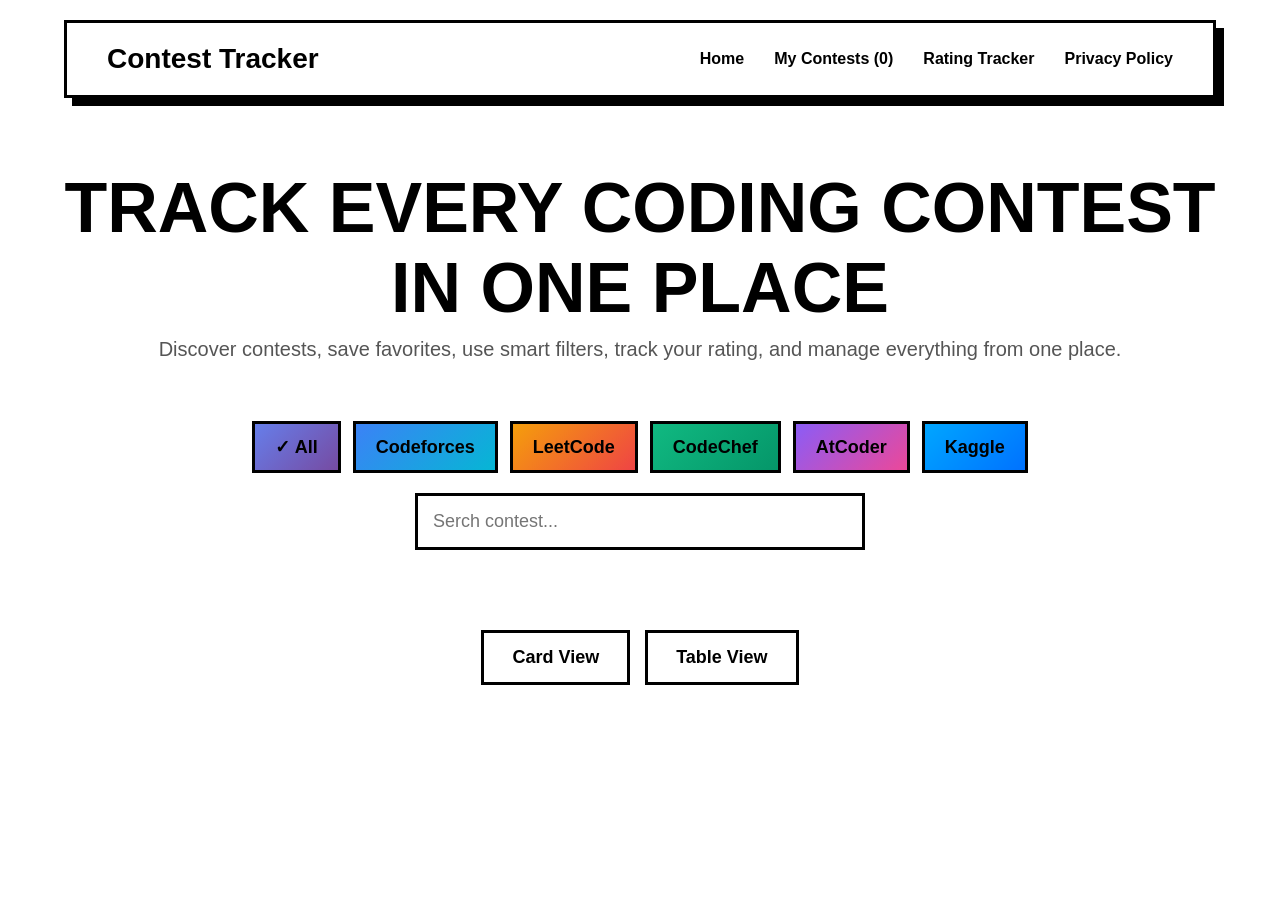
<file: index.html>
<!DOCTYPE html>
<html>
<head>
    <title>Contest Tracker</title>
    <link rel="stylesheet" href="style.css">
    <link href="https://fonts.googleapis.com/css2?family=Space+Mono:wght@400;700&display=swap" rel="stylesheet">
</head>
<body>

    <nav>
        <h2>Contest Tracker</h2>

        <ul>

            <li>
                <a href="index.html">
                    Home
                </a>
            </li>
        
            <li>
                <a href="mycontests.html"
                    id="my-contests-link">

                    My Contests

                </a>
            </li>
        
            <li>
                <a href="rating.html">
                    Rating Tracker
                </a>
            </li>

            <li>
                <a href="privacy.html">

                    Privacy Policy
            
                </a>
            </li>
            
        
        </ul>
    </nav>


    <section class="hero">
        <h1>Track Every Coding Contest In One Place</h1>

        <p>
            Discover contests, save favorites, use smart filters,
track your rating, and manage everything from one place.
            </p>
        
    </section>

    <div class="filters">

        <button
            id="all-btn"
            data-name="All">
            ✓ All
        </button>
    
        <button
            id="cf-btn"
            data-name="Codeforces">
            Codeforces
        </button>
    
        <button
            id="lc-btn"
            data-name="LeetCode">
            LeetCode
        </button>
    
        <button
            id="cc-btn"
            data-name="CodeChef">
            CodeChef
        </button>
    
        <button
            id="ac-btn"
            data-name="AtCoder">
            AtCoder
        </button>
    
        <button
            id="kaggle-btn"
            data-name="Kaggle">
            Kaggle
        </button>
    
    </div>

    <section class="search-section">
        <input
            type = "text"
            id = "search-input"
            placeholder = "Serch contest..."
        >
    </section>


    <div class="view-buttons">

        <button id="card-view-btn">
            Card View
        </button>
    
        <button id="table-view-btn">
            Table View
        </button>
    
    </div>
    
    <section
        class="cards"
        id="contest-container">
    </section>
    
    <section
        id="table-container"
        style="display:none;">
    </section>
    

<script src="script.js">
</script>

</body>

</html>
</file>
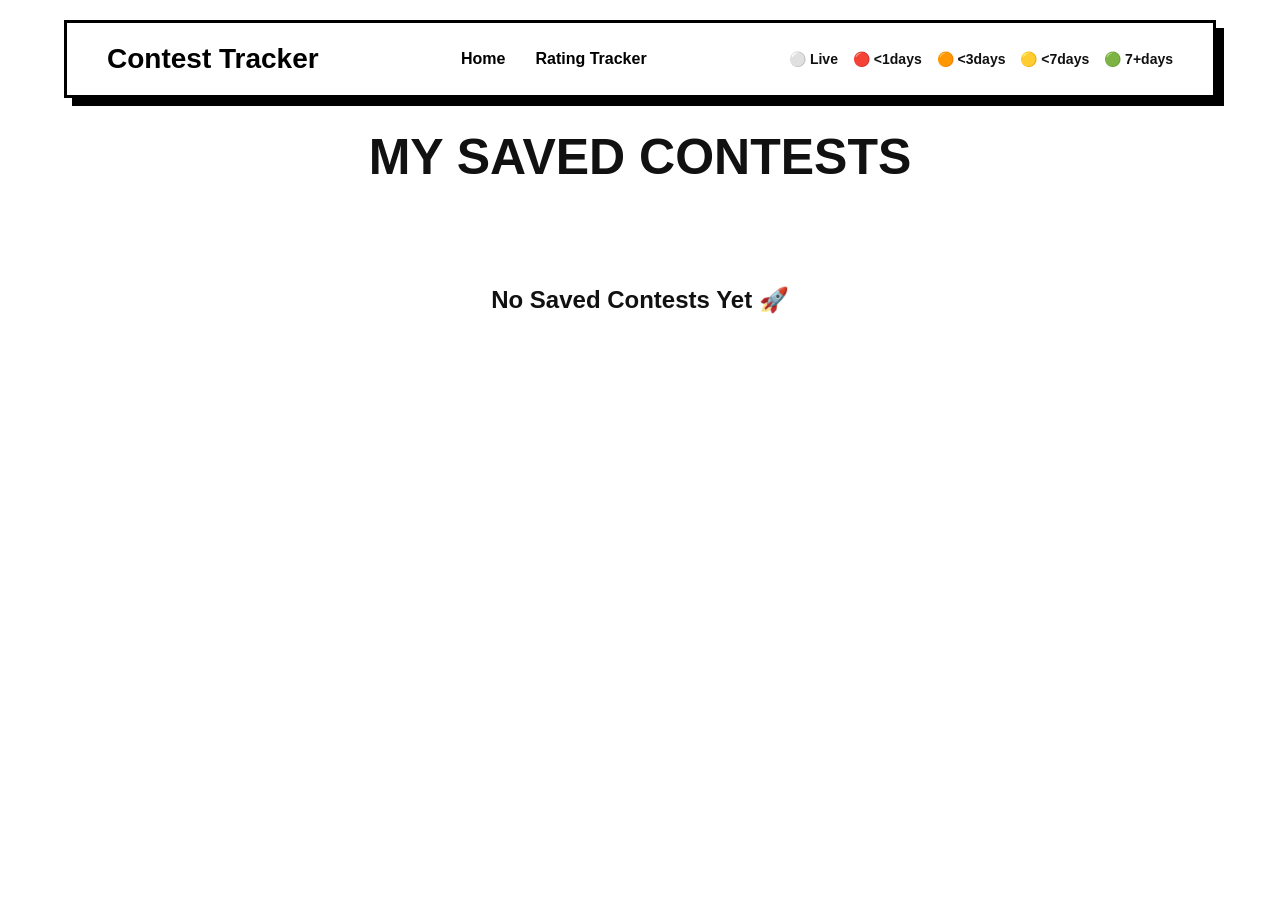
<file: mycontests.html>
<!DOCTYPE html>
<html>

<head>

    <title>My Contests</title>

    <link rel="stylesheet" href="style.css">

</head>

<body>
    <nav>

        <h2>Contest Tracker</h2>
    
        <ul>
    
            <li>
                <a href="index.html">
                    Home
                </a>
            </li>

            <li>
                <a href="rating.html">
                    Rating Tracker
                </a>
            </li>

    
        </ul>

        <div class="contest-legend">

            <span>⚪️ Live</span>

            <span>🔴 <1days</span>
        
            <span>🟠 <3days</span>
        
            <span>🟡 <7days</span>
        
            <span>🟢 7+days</span>
        
        </div>
    
    </nav>

    <h1 class="page-title">

        My Saved Contests
    
    </h1>

    <div id="my-contests-container">

        

    </div>

    

    <script src="mycontests.js"></script>

</body>

</html>
</file>
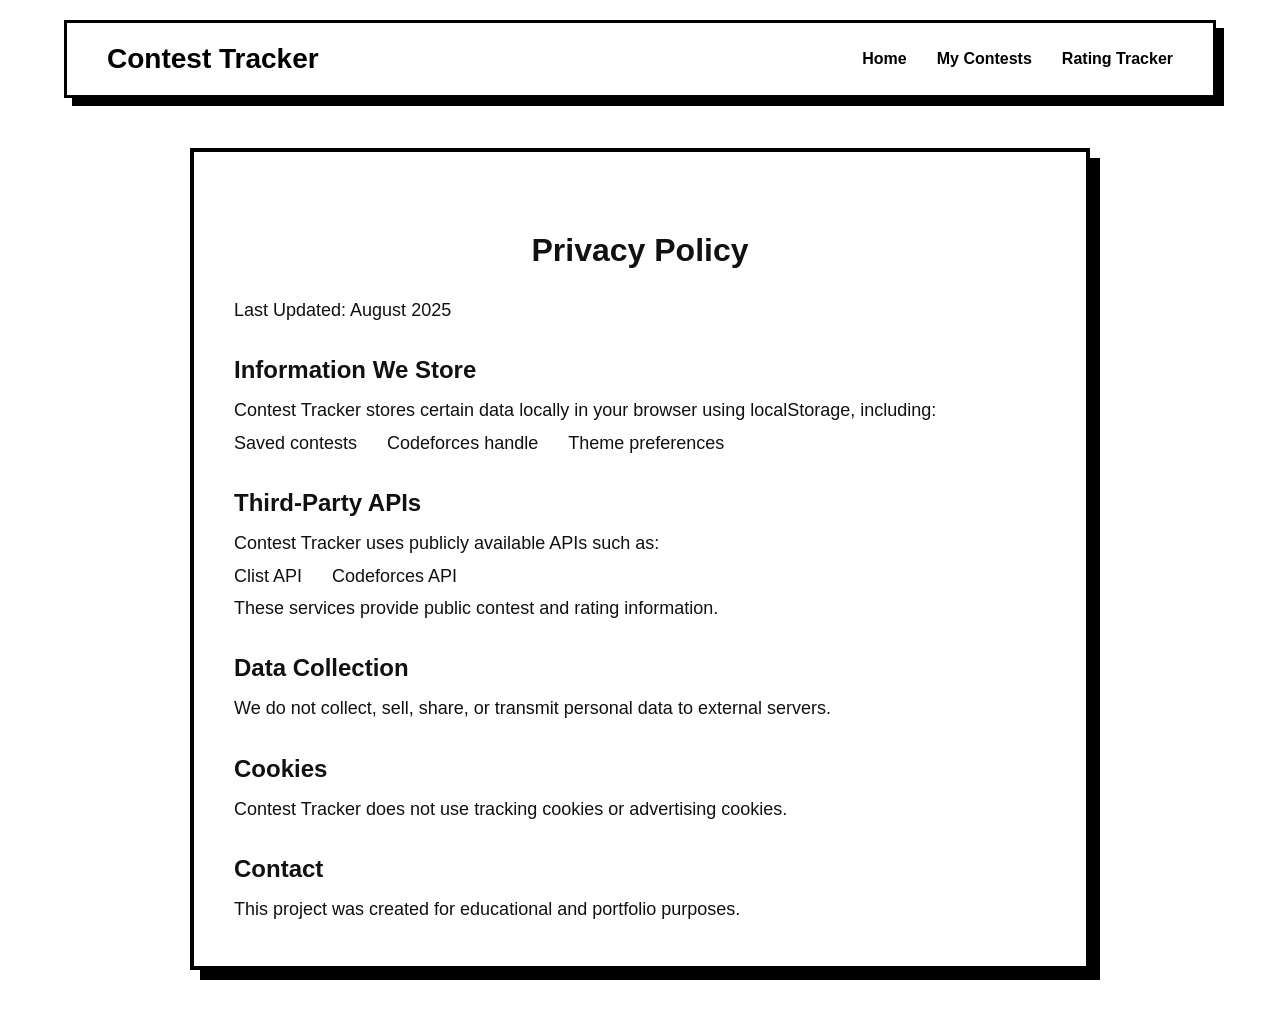
<file: privacy.html>
<!DOCTYPE html>
<html>

<head>

    <title>Privacy Policy</title>

    <link rel="stylesheet" href="style.css">

</head>

<body>

    <nav>

        <h2>Contest Tracker</h2>

        <ul>

            <li>
                <a href="index.html">
                    Home
                </a>
            </li>

            <li>
                <a href="mycontests.html">
                    My Contests
                </a>
            </li>

            <li>
                <a href="rating.html">
                    Rating Tracker
                </a>
            </li>

        </ul>

    </nav>

    <div class="privacy-container">

        <h1>Privacy Policy</h1>

        <p>
            Last Updated: August 2025
        </p>

        <h2>Information We Store</h2>

        <p>

            Contest Tracker stores certain data locally in your browser
            using localStorage, including:

        </p>

        <ul>

            <li>Saved contests</li>

            <li>Codeforces handle</li>

            <li>Theme preferences</li>

        </ul>

        <h2>Third-Party APIs</h2>

        <p>

            Contest Tracker uses publicly available APIs such as:

        </p>

        <ul>

            <li>Clist API</li>

            <li>Codeforces API</li>

        </ul>

        <p>

            These services provide public contest and rating information.

        </p>

        <h2>Data Collection</h2>

        <p>

            We do not collect, sell, share, or transmit personal data
            to external servers.

        </p>

        <h2>Cookies</h2>

        <p>

            Contest Tracker does not use tracking cookies or advertising cookies.

        </p>

        <h2>Contact</h2>

        <p>

            This project was created for educational and portfolio purposes.

        </p>

        

    </div>

    

</body>

</html>
</file>
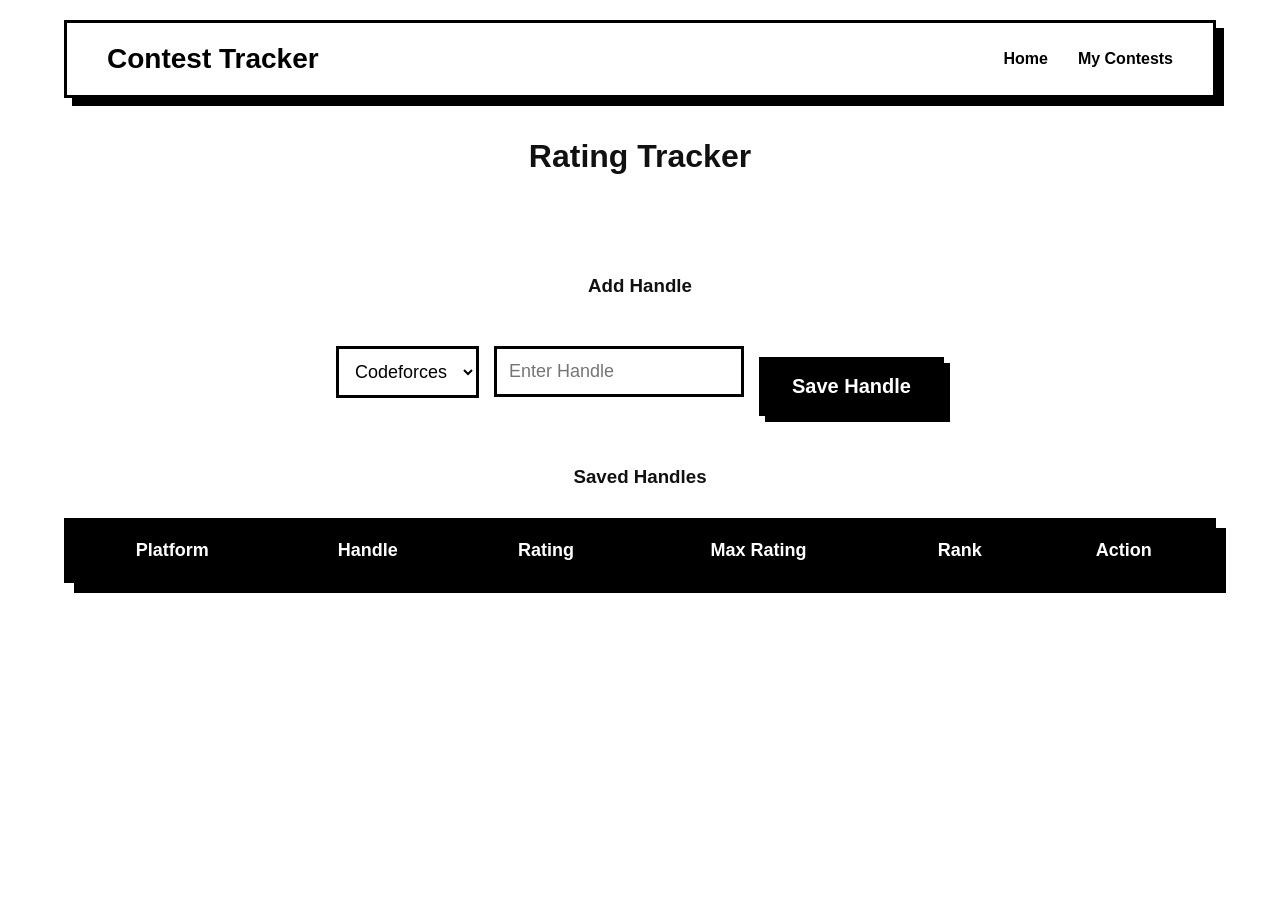
<file: rating.html>
<!DOCTYPE html>
<html>

<head>

    <title>Rating Tracker</title>

    <link rel="stylesheet"
          href="style.css">

</head>

<body>

    <nav>

        <h2>Contest Tracker</h2>

        <ul>

            <li><a href="index.html">Home</a></li>

            <li><a href="mycontests.html">My Contests</a></li>

        </ul>

    </nav>

    <h1>Rating Tracker</h1>

    <div id="rating-container">

    </div>

    <h3>Add Handle</h3>

    <div class="handle-form">

        <select id="platform">
            <option value="codeforces">Codeforces</option>
        </select>
        
        
        <input
            id="handle-input"
            placeholder="Enter Handle">
    
        <button id="save-handle-btn">
            Save Handle
        </button>
    
    </div>

    <h3>Saved Handles</h3>

<div id="handles-container">

</div>

<div class="rating-table-container">

    <table class="rating-table">

        <thead>

            <tr>

                <th>Platform</th>
                <th>Handle</th>
                <th>Rating</th>
                <th>Max Rating</th>
                <th>Rank</th>
                <th>Action</th>

            </tr>

        </thead>

        <tbody id="rating-body">

        </tbody>

    </table>

</div>

<script src="rating.js"></script>

</body>

</html>
</file>
<file: style.css>
body{

    background:#ffffff;

    color:#111111;

    font-family:
    "Space Mono",
    monospace;

    overflow-x:hidden;

}

.filters button{

    background:
    linear-gradient(
        135deg,
        #ff4ecd,
        #b721ff
    );

    color:white;

    border:none;

    border-radius:15px;

    padding:12px 20px;

    font-weight:600;

}

.contest-table{

    width: 100%;

    border-collapse: collapse;

    margin-top: 30px;

    background: #16213e;

    border-radius: 15px;

    overflow: hidden;

}

.view-buttons{

    display: flex;

    justify-content: center;

    gap: 15px;

    margin: 40px 0 30px 0;

}

.view-buttons button{

    border: none;

    padding: 14px 28px;

    border-radius: 14px;

    cursor: pointer;

    font-size: 18px;

    font-weight: 600;

    color: white;

    background: linear-gradient(
        135deg,
        #4facfe,
        #00f2fe
    );

    transition: 0.3s;

}

.view-buttons button{

    background:white;

    color:black;

    border:3px solid black;

}

.view-buttons button:hover{

    background:black;

    color:white;

}

.contest-table th{

    background: #1f4068;

    padding: 15px;

    text-align: left;

}

.contest-table td{

    padding: 15px;

}

.contest-table tr:hover{

    background: rgba(
        255,
        255,
        255,
        0.05
    );

}

*{
    margin:0;
    padding:0;
    box-sizing:border-box;
    font-family:Arial,sans-serif;
}


/* Navbar */

nav{

    width:90%;

    margin:20px auto;

    padding:20px 40px;

    background:white;

    border:3px solid black;

    border-radius:0;

    box-shadow:
    8px 8px 0 black;

}

nav h2{

    color:black;

    font-weight:700;

    
}
nav h2{

    font-size:28px;
}

ul{
    display:flex;
    list-style:none;
    gap:30px;
}

li{
    cursor:pointer;
}

li:hover{
    color:#38bdf8;
}

/* Hero */

.hero{

    text-align:center;

    padding:10px 20px;

}

.hero h1{

    font-size:70px;

    font-weight:700;

    color:black;

    text-transform:uppercase;

    margin-bottom:10px;

}

.hero p{

    color:#555;

    font-size:20px;

}

button{
    margin-top:30px;
    padding:15px 30px;
    border:none;
    border-radius:10px;
    background:#38bdf8;
    color:white;
    font-size:18px;
    cursor:pointer;
}

button:hover{
    transform:scale(1.05);
}

/* Contest Cards */

.card:hover{

    transform:
    translate(-4px,-4px);

    box-shadow:
    12px 12px 0 black;

}

.card{

    width:280px;

    background:white;

    border:3px solid black;

    border-radius:0;

    box-shadow:
    8px 8px 0 black;

    color:black;

}








.cards{

    display: flex;

    flex-wrap: wrap;

    justify-content: center;

    align-items: stretch;

    gap: 24px;

    padding: 30px;

    max-width: 1400px;

    margin: 0 auto;

}

.platform-badge{

    display:inline-block;

    padding:6px 12px;

    border-radius:20px;

    font-size:12px;

    font-weight:bold;

    background:rgba(255,255,255,.15);

    margin-bottom:10px;

}



.card p{

    font-size: 0.95rem;

    color: #e2e8f0;

    margin-bottom: 8px;

}



/* Search Bar Section */

.search-section{

    display:flex;

    justify-content:center;

    margin-bottom:50px;

}

/* Input Box */

.card-buttons{

    display:flex;

    gap:10px;

    margin-top:15px;

}

.card-buttons button{

    background:white;

    color:black;

    border:2px solid black;

    border-radius:0;

}

.card-buttons button:hover{

    background:black;

    color:white;

}

.save-btn{

    background:#e5e5e5;

    color:black;

    border:2px solid black;

}

.save-btn:hover{

    background:#9ca3af;

    color:white;

}


.save-btn:disabled{

    background:#444;

    color:white;

    border:2px solid black;

}

#search-input{

    width:400px;

    padding:15px;

    font-size:18px;

    border:none;

    border-radius:10px;

}

/* Container for all contest cards */

#my-contests-container{

    display: flex;

    flex-wrap: wrap;

    justify-content: center;

    gap: 30px;

    margin-top: 40px;

}

h1{

    text-align:center;

    margin-top:40px;

}

nav a{

    color:black;

    text-decoration:none;

    font-weight:600;

}

nav a:hover{

    background:black;

    color:white;

    padding:4px 8px;

}


#rating-container{

    display:flex;

    justify-content:center;

    gap:30px;

    margin-top:50px;

    flex-wrap:wrap;

}

.handle-form{

    display:flex;

    justify-content:center;

    align-items:center;

    gap:15px;

    margin-top:25px;

    flex-wrap:wrap;

}

.filters{
    display: flex;
    justify-content: center;
    gap: 12px;
    margin: 20px 0;
    flex-wrap: wrap;
}




*{
    margin: 0;
    padding: 0;
    box-sizing: border-box;
}



#all-btn{
    background: linear-gradient(
        135deg,
        #667eea,
        #764ba2
    );
}

#cf-btn{
    background: linear-gradient(
        135deg,
        #3b82f6,
        #06b6d4
    );
}

#lc-btn{
    background: linear-gradient(
        135deg,
        #f59e0b,
        #ef4444
    );
}

#cc-btn{
    background: linear-gradient(
        135deg,
        #10b981,
        #059669
    );
}

#ac-btn{
    background: linear-gradient(
        135deg,
        #8b5cf6,
        #ec4899
    );
}

#kaggle-btn{
    background: linear-gradient(
        135deg,
        #00a6ff,
        #0072ff
    );
}



#platform{

    padding:12px;

    border:none;

    border-radius:10px;

    font-size:16px;

}

#handle-input{

    padding:12px;

    width:250px;

    border:none;

    border-radius:10px;

    font-size:16px;

}

h3{

    text-align:center;

    margin-top:50px;

}

/* LOGIN PAGE */

.login-container{

    display:flex;

    justify-content:center;

    align-items:center;

    min-height:70vh;

}

.login-card{

    width:400px;

    background:#1f3157;

    padding:40px;

    border-radius:20px;

    display:flex;

    flex-direction:column;

    gap:20px;

    box-shadow:0px 8px 25px rgba(0,0,0,0.3);

}

.login-card h1{

    text-align:center;

}

.login-card input{

    padding:15px;

    border:none;

    border-radius:10px;

    font-size:16px;

}


.login-card button{

    padding:15px;

    border:none;

    border-radius:10px;

    background:#3bb9ff;

    color:white;

    font-size:18px;

    cursor:pointer;

}

.login-card p{

    text-align:center;

}

/* PROFILE PAGE */

.profile-card{

    width:800px;

    margin:50px auto;

    padding:35px;

    background:#1f3157;

    border-radius:20px;

    box-shadow:0px 8px 25px rgba(0,0,0,0.3);

}

.profile-card h1{

    text-align:center;

}

.profile-card p{

    font-size:18px;

}

.stats-container{

    display:flex;

    justify-content:center;

    gap:40px;

    margin-top:30px;

    margin-bottom:30px;

}

.stat-box{

    width:200px;

    text-align:center;

    padding:20px;

    background:#172554;

    border-radius:15px;

}

.handles-section{

    margin-top:20px;

    display:flex;

    flex-direction:column;

    gap:10px;

}

.profile-email{
    text-align:center;
}

.profile-avatar{

    width:100px;
    height:100px;

    border-radius:50%;

    background:#172554;

    display:flex;
    justify-content:center;
    align-items:center;

    font-size:50px;

    margin:0 auto 20px auto;
}

.filters button{

    background:white;

    color:black;

    border:3px solid black;

    border-radius:0;

    font-weight:700;

}

.filters button:hover{

    background:black;

    color:white;

}

.filters button.active{

    background:black;

    color:white;

}

#search-input{

    width:450px;

    border:3px solid black;

    background:white;

    color:black;

    border-radius:0;

}

.contest-table{

    width:100%;

    background:white;

    border:3px solid black;

    color:black;

}

.contest-table th{

    background:black;

    color:white;

}

.contest-table tr:nth-child(even){

    background:#f3f3f3;

}

.view-buttons button{

    background:white;

    color:black;

    border:3px solid black;

    border-radius:0;

}

.table-save-btn{

    background:white;

    color:black;

    border:3px solid black;

    padding:12px 24px;

    font-size:16px;

    font-weight:700;

    border-radius:0;

    cursor:pointer;

    transition:0.2s;

    font-family:
    "Space Mono",
    monospace;

}

.table-save-btn:hover{

    background:black;

    color:white;

    transform:
    translate(-2px,-2px);

    box-shadow:
    4px 4px 0 black;

}

.table-save-btn:disabled{

    background:#444;

    color:white;

    border:3px solid black;

    cursor:not-allowed;

    opacity:1;

    box-shadow:none;

}

.table-save-btn{

    text-transform:uppercase;

    letter-spacing:1px;

}

.save-btn,
.delete-btn{

    background:white;

    color:black;

    border:3px solid black;

    padding:12px 20px;

    border-radius:0;

    font-family:
    "Space Mono",
    monospace;

    font-weight:700;

    cursor:pointer;

}

.save-btn:hover,
.delete-btn:hover{

    background:black;

    color:white;

    transform:
    translate(-2px,-2px);

    box-shadow:
    4px 4px 0 black;

}

.remove-btn{

    background:white;

    color:black;

    border:3px solid black;

    font-weight:700;

}

.remove-btn:hover{

    background:black;

    color:white;

}

.open-btn{

    background:black;

    color:white;

    border:3px solid black;

    font-weight:700;

}

.open-btn:hover{

    background:white;

    color:black;

}

.page-title{

    text-align:center;

    font-size:50px;

    margin:30px 0;

    text-transform:uppercase;

}

.card h3{

    font-size: 18px;

    line-height: 1.4;

    height: 80px;

    overflow: hidden;

}

.contest-legend{

    display:flex;

    gap:15px;

    align-items:center;

    font-size:14px;

    font-weight:600;

}

nav{

    display:flex;

    justify-content:space-between;

    align-items:center;

}



.legend-dot{

    width:12px;

    height:12px;

    border-radius:50%;

    display:inline-block;

}

.rating-table-container{

    width: 90%;

    margin: 30px auto;

}

.rating-table{

    width: 100%;

    border-collapse: collapse;

    background: white;

    border: 4px solid black;

    box-shadow: 10px 10px 0 black;

}

.rating-table th{

    background: black;

    color: white;

    padding: 18px;

    font-size: 18px;

}

.rating-table td{

    padding: 18px;

    border-top: 2px solid black;

    text-align: center;

}

.rating-table tr:nth-child(even){

    background: #f3f4f6;

}

.handle-form{

    margin-top:30px;

}

#save-handle-btn{

    background:black;
    color:white;

    border:3px solid black;

    border-radius:0;

    padding:15px 30px;

    font-size:20px;
    font-weight:700;

    box-shadow:6px 6px 0px black;

    cursor:pointer;

    transition:0.2s;

}

#save-handle-btn:hover{

    transform:translate(
        3px,
        3px
    );

    box-shadow:3px 3px 0px black;

}

#platform,
#handle-input{

    border:3px solid black;

    border-radius:0;

    background:white;

    padding:12px;

    font-size:18px;

}

.privacy-container{

    max-width:900px;

    margin:50px auto;

    padding:40px;

    background:white;

    border:4px solid black;

    box-shadow:10px 10px 0 black;

}

.privacy-container h1{

    margin-bottom:25px;

}

.privacy-container h2{

    margin-top:30px;

    margin-bottom:10px;

}

.privacy-container p,
.privacy-container li{

    line-height:1.8;

    font-size:18px;

}
</file>
